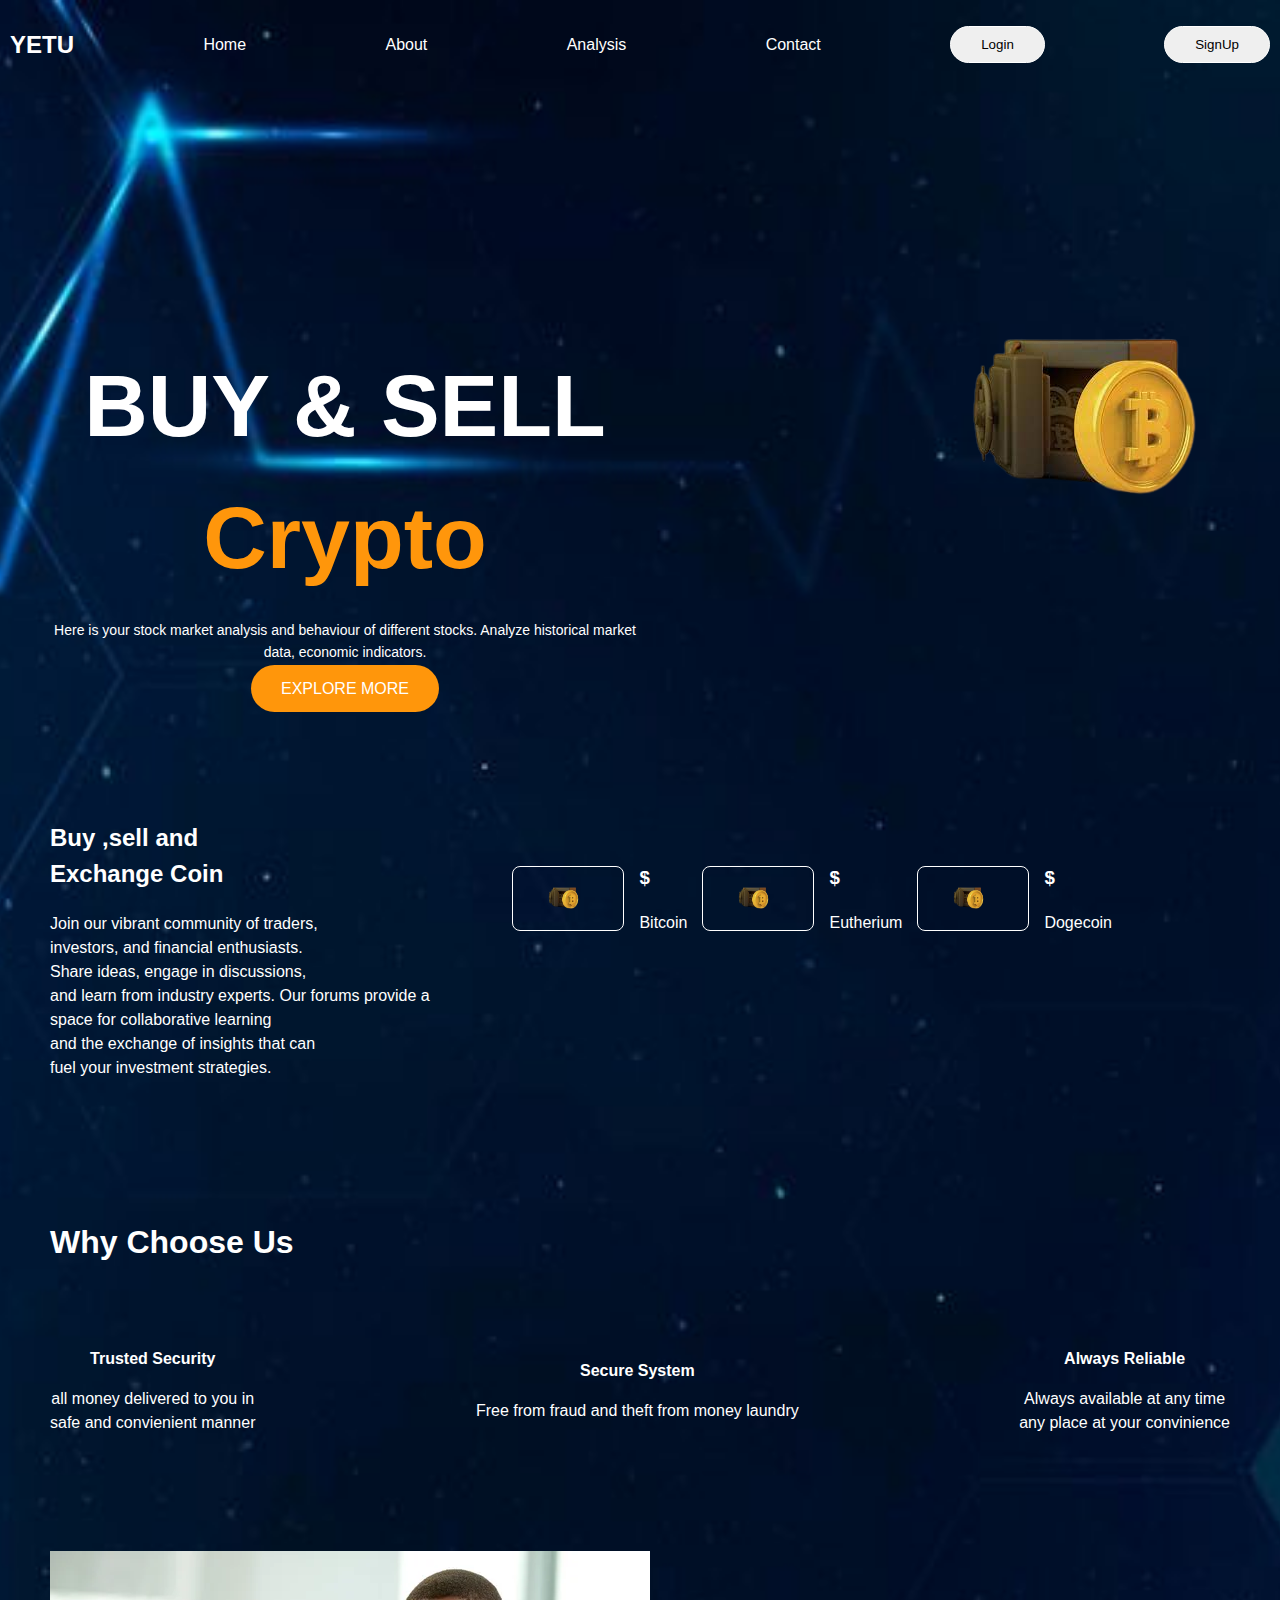
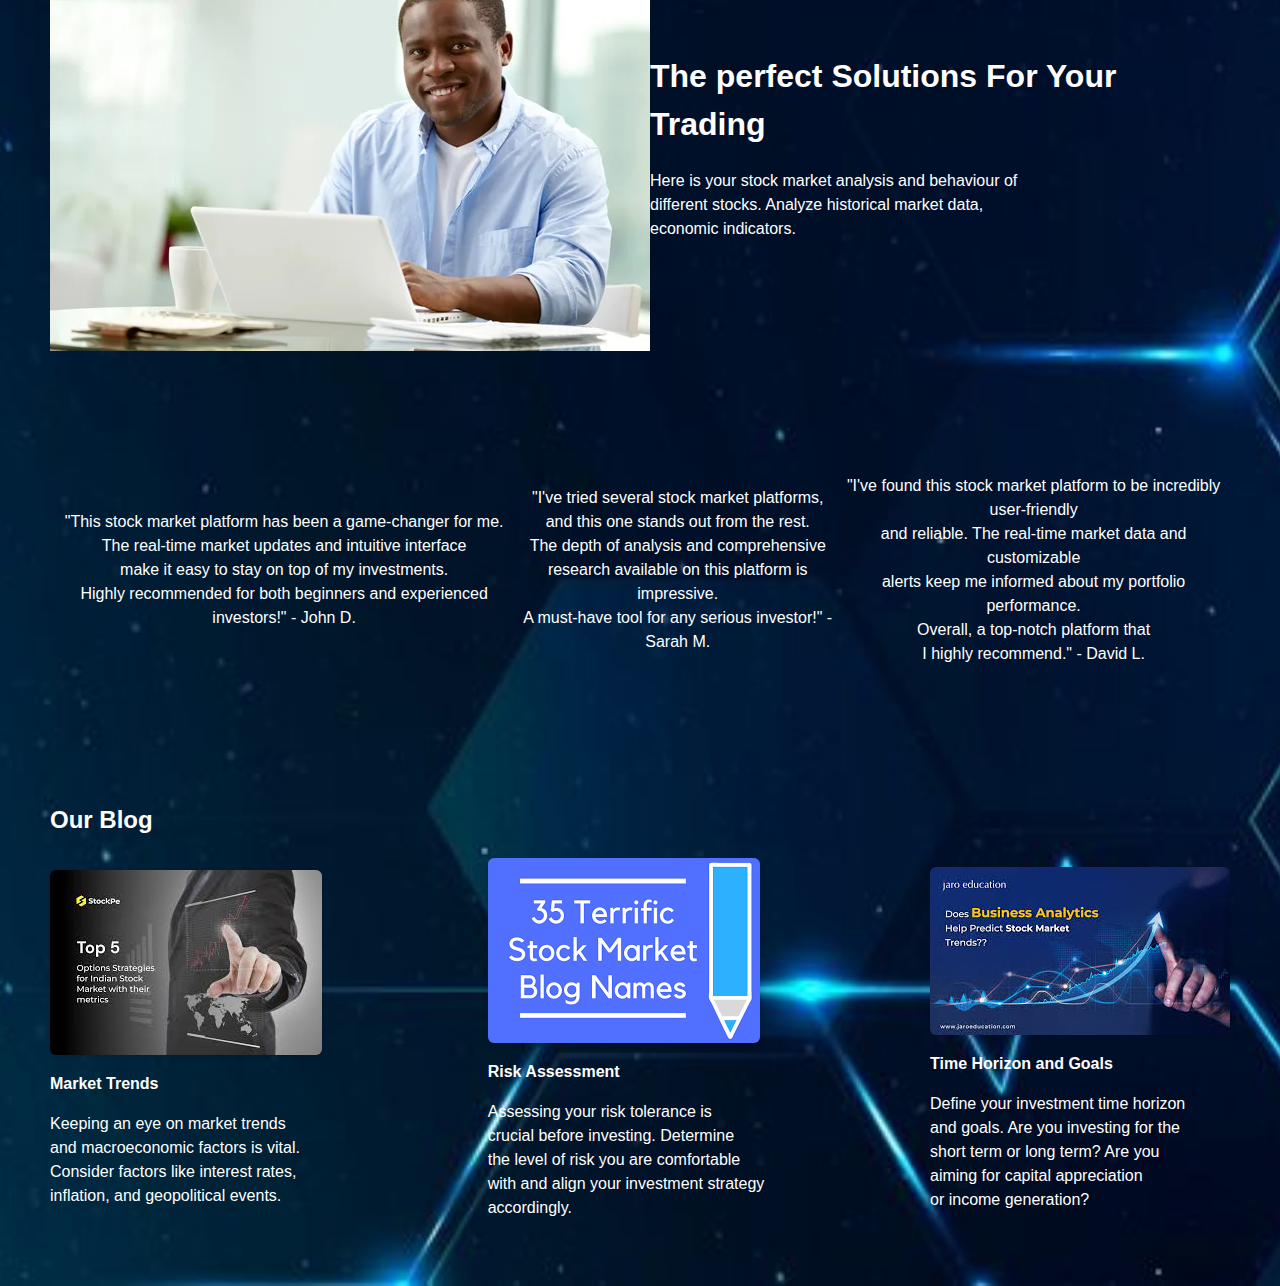
<file: index.html>
<!DOCTYPE html>
<html lang="en">
<head>
    <meta charset="UTF-8">
    <meta name="viewport" content="width=device-width, initial-scale=1.0">
    <title>Document</title>
    <link rel="stylesheet" href="/index.css">
    <link rel="stylesheet" href="https://cdnjs.cloudflare.com/ajax/libs/font-awesome/6.4.0/css/all.min.css" integrity="sha512-iecdLmaskl7CVkqkXNQ/ZH/XLlvWZOJyj7Yy7tcenmpD1ypASozpmT/E0iPtmFIB46ZmdtAc9eNBvH0H/ZpiBw==" crossorigin="anonymous" referrerpolicy="no-referrer" />
    <script src="https://code.jquery.com/jquery-3.7.0.js" integrity="sha256-JlqSTELeR4TLqP0OG9dxM7yDPqX1ox/HfgiSLBj8+kM=" crossorigin="anonymous"></script>
</head>
<body>
   <nav>
    <ul>
        <b>YETU</b>
        <li><a href="/home.html">Home</a></li>
        <li><a href="/about.html">About</a></li>
        <li><a href="/index.html">Analysis</a></li>
        <li><a href="/contact.html">Contact</a></li>
        <a href="/login.html"><button>Login</button></a>
        <a href="/signUp.html"><button>SignUp</button></a>
    </ul>
   </nav> 
   <section>
    <div class="allstock">
        <div class="stock">
            <h1>BUY & SELL <span>Crypto</span></h1>
            <p class="p">Here is your stock market  analysis and behaviour of  different stocks. Analyze  historical market data,  economic indicators.</p>
            <a href="#" class="btn">EXPLORE MORE</a>
        </div>
        <div class="circle">
            <img src="/image/bit-removebg-preview.png" alt="graph" class="graph">
        </div>
    </div>
   </section>

   <section>
    <div class="second">
        <div class="second2">
        <h2>Buy ,sell and <br>Exchange Coin </h2>
        <p>Join our vibrant community of traders,<br> investors, and financial enthusiasts. <br>Share ideas, engage in discussions, <br> and learn from industry experts. Our forums provide a <br>space for collaborative learning <br>and the exchange of insights that can <br>fuel your investment strategies.
        </p>
        </div>
        <div class="bitcoins2">
        <div class="bit">
            <img src="/image/bit-removebg-preview.png" alt="">
        </div>
        <div>
            <h3> $<span id="bitcoin1"></span></h3>
            <p>Bitcoin</p>
        </div>
        <div class="bit">
            <img src="/image/bit-removebg-preview.png" alt="">
        </div>
        <div>
            <h3>$ <span id="eutherium"></span></h3>
            <p>Eutherium</p>
        </div>
        <div class="bit">
            <img src="/image/bit-removebg-preview.png" alt="">
        </div>
        <div>
            <h3>$ <span id="dogecoin"></span></h3>
            <p>Dogecoin</p>
        </div>
    </div>
    </div>
   </section>
   <section>
    <h1 class="w">Why Choose Us</h1>
   <div class="why">
  <div class="t">
    <i class="fa-sharp fa-solid fa-dollar-sign"></i >
    <br>
    <b>Trusted Security</b>
    <p class="all">all money delivered to you in <br> safe and convienient manner </p>
  </div>
  <div class="lock">
    <i class="fa-solid fa-lock"></i>
    <br>
    <b>Secure System</b>
    <p>Free from fraud and theft from money laundry</p>
  </div>
  <div class="clock">
    <i class="fa-solid fa-clock"></i>
    <br>
    <b>Always Reliable</b>
    <p>Always available at any time  <br>any place at your convinience</p>
  </div>
   </div>
   </section>
   <section>
    <div  class="perfect">
    <div class="writing">
        <img src="/image/graph.jpg.jpg" alt="">
    </div>
    <div class="man">
  <h1>The perfect Solutions For Your Trading</h1>
  <p class="p3">Here is your stock market  analysis and behaviour of <br> different stocks. Analyze  historical market data, <br> economic indicators.</p>
  <p></p>
    </div>
    </div>
   </section>
   <section>
    <div class="reviews">
        <div class="reviews1">
            <p>"This stock market platform has been a game-changer for me. <br> The real-time market updates and intuitive interface <br> make it easy to stay on top of my investments. <br> Highly recommended for both beginners and experienced investors!" - John D.</p>
        </div>
        <div class="reviews2">
           <p>"I've tried several stock market platforms, <br> and this one stands  out from the rest. <br> The depth of analysis and comprehensive <br> research available on this platform is impressive.  <br> A must-have tool for any serious investor!" - Sarah M.</p>
        </div>
        <div class="reviews3">
            <p>"I've found this stock market platform to be incredibly user-friendly <br> and reliable. The real-time market data and customizable <br> alerts keep me informed about my portfolio performance.  <br> Overall, a top-notch platform that <br> I highly recommend." - David L.</p>
        </div>
    </div>
   </section>
   <section>
    <h2 class="our">Our Blog</h2>
    <div class="blog">
        <div class="blog1">
        <img src="/image/images1.jpeg" alt="">
        <br>
        <b>Market Trends</b>
        <p> Keeping an eye on market trends <br> and macroeconomic factors is vital. <br>Consider factors like interest rates, <br>inflation, and geopolitical events.</p>
        </div>
        <div class="blog2">
        <img src="/image/images2.png" alt="">
        <br>
        <b>Risk Assessment</b>
        <p> Assessing your risk tolerance is <br>crucial before investing. Determine <br>the level of risk you are comfortable <br>with and align your investment strategy <br>accordingly. </p>
        </div>
        <div class="blog3">
        <img src="/image/images3.jpeg" alt="">
        <br>
        <b>Time Horizon and Goals</b>
        <p> Define your investment time horizon <br>and goals. Are you investing for the <br>short term or long term?  Are you <br>aiming for capital appreciation <br>or income generation? </p>
        </div>
    </div>
   </section>
   <script src="/index.js"></script>
</body>
</html>
</file>
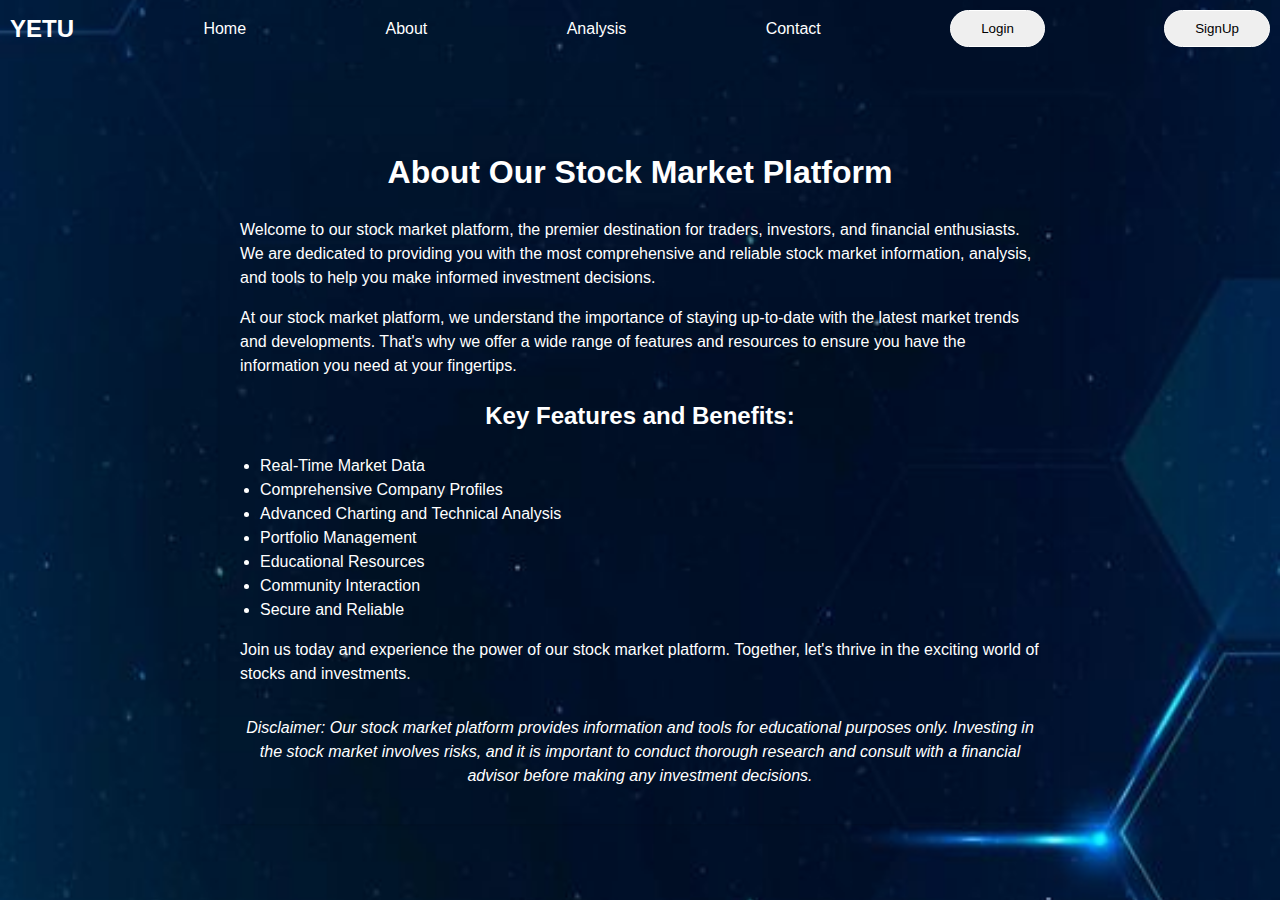
<file: about.html>
<!DOCTYPE html>
<html lang="en">
<head>
    <meta charset="UTF-8">
    <meta name="viewport" content="width=device-width, initial-scale=1.0">
    <title>About | Stock Market Platform</title>
    <link rel="stylesheet" href="about.css">
</head>
<body>
    <nav>
        <ul>
            <b>YETU</b>
            <li><a href="/home.html">Home</a></li>
            <li><a href="/about.html">About</a></li>
            <li><a href="/index.html">Analysis</a></li>
            <li><a href="/contact.html">Contact</a></li>
            <a href="/login.html"><button>Login</button></a>
            <a href="/signUp.html"><button>SignUp</button></a>
        </ul>
       </nav> 
   <section id="about-section">
      <div class="container">
         <h1>About Our Stock Market Platform</h1>
         <p>Welcome to our stock market platform, the premier destination for traders, investors, and financial enthusiasts. We are dedicated to providing you with the most comprehensive and reliable stock market information, analysis, and tools to help you make informed investment decisions.</p>
         <p>At our stock market platform, we understand the importance of staying up-to-date with the latest market trends and developments. That's why we offer a wide range of features and resources to ensure you have the information you need at your fingertips.</p>
         <h2>Key Features and Benefits:</h2>
         <ul>
            <li>Real-Time Market Data</li>
            <li>Comprehensive Company Profiles</li>
            <li>Advanced Charting and Technical Analysis</li>
            <li>Portfolio Management</li>
            <li>Educational Resources</li>
            <li>Community Interaction</li>
            <li>Secure and Reliable</li>
         </ul>
         <p>Join us today and experience the power of our stock market platform. Together, let's thrive in the exciting world of stocks and investments.</p>
         <p class="disclaimer">Disclaimer: Our stock market platform provides information and tools for educational purposes only. Investing in the stock market involves risks, and it is important to conduct thorough research and consult with a financial advisor before making any investment decisions.</p>
      </div>
   </section>

</body>
</html>
</file>
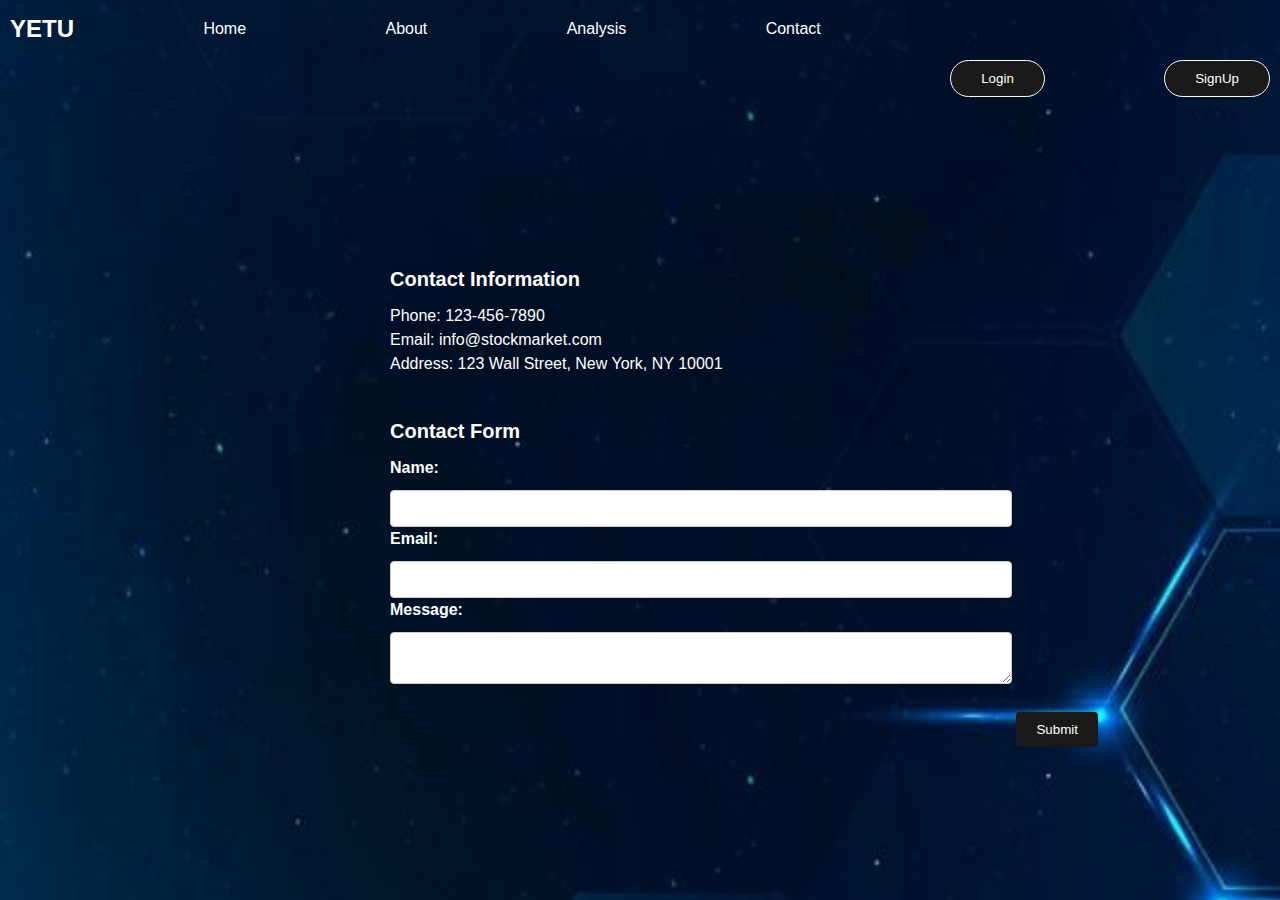
<file: contact.html>
<!DOCTYPE html>
<html lang="en">
<head>
  <meta charset="UTF-8">
  <meta name="viewport" content="width=device-width, initial-scale=1.0">
  <title>Contact Us</title>
  <link rel="stylesheet" href="contact.css">
</head>
<body>
    <nav>
        <ul>
            <b>YETU</b>
            <li><a href="/home.html">Home</a></li>
            <li><a href="/about.html">About</a></li>
            <li><a href="/index.html">Analysis</a></li>
            <li><a href="/contact.html">Contact</a></li>
            <a href="/login.html"><button>Login</button></a>
            <a href="/signUp.html"><button>SignUp</button></a>
        </ul>
       </nav> 
  <main>
    <section>
      <h2>Contact Information</h2>
      <p>
        Phone: 123-456-7890<br>
        Email: info@stockmarket.com<br>
        Address: 123 Wall Street, New York, NY 10001
      </p>
    </section>
    
    <section>
      <h2>Contact Form</h2>
      <form action="submit.php" method="POST">
        <label for="name">Name:</label>
        <input type="text" id="name" name="name" required>
        
        <label for="email">Email:</label>
        <input type="email" id="email" name="email" required>
        
        <label for="message">Message:</label>
        <textarea id="message" name="message" required></textarea>
        
        <button type="submit">Submit</button>
      </form>
    </section>
  </main>
  
  
</body>
</html>
</file>
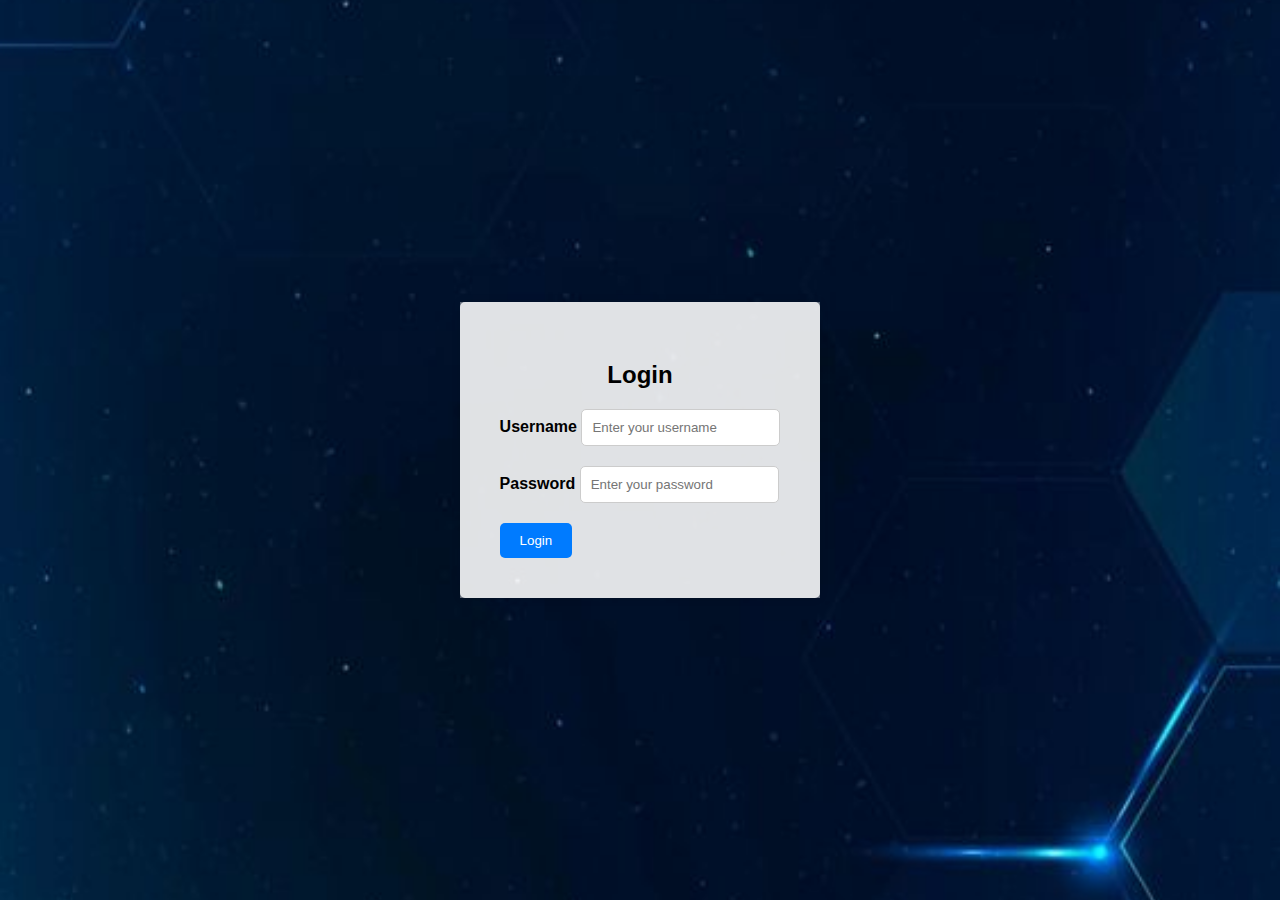
<file: login.html>
<!DOCTYPE html>
<html>
<head>
  <title>Stock Market Login</title>
  <link rel="stylesheet" type="text/css" href="login.css">
</head>
<body>
  <div class="container">
    <div class="login-box">
      <h2>Login</h2>
      <form>
        <div class="input-group">
          <label for="username">Username</label>
          <input type="text" id="username" placeholder="Enter your username">
        </div>
        <div class="input-group">
          <label for="password">Password</label>
          <input type="password" id="password" placeholder="Enter your password">
        </div>
        <a href="/index.html"><button type="submit">Login</button></a>
      </form>
    </div>
  </div>
</body>
</html>
</file>
<file: index.css>
/* Global Styles */
body {
    font-family: Arial, sans-serif;
    margin: 0;
    padding: 0;
    line-height: 1.5;
    background-image: url(/image/back3.jpg);
    background-repeat: no-repeat;
    background-position:center ;
    background-size: cover;
    color: white;
  }
  
  /* Navigation */
  nav {
    /* background-color: #1a1a1a; */
    color: #ffffff;
    padding: 10px;
  }
  
  nav ul {
    display: flex;
    align-items: center;
    justify-content: space-between;
    list-style: none;</a>
    margin: 0;
    padding: 0;
  }
  
  nav ul b {
    font-size: 1.5rem;
  }
  
  nav ul li a {
    color: #ffffff;
    text-decoration: none;
    margin: 0 10px;
  }
  
  nav ul button {
    /* color: #ffffff; */
    text-decoration: none;
    border: 1px solid #ffffff;
    padding: 10px 30px;
    border-radius: 20px;
  }
  
  /* Main Sections */
  section {
    padding: 50px;
  }
  
  .section-title {
    text-align: center;
    margin-bottom: 30px;
  }
  
  .allstock {
    display: flex;
    align-items: center;
    justify-content: space-between;
  }
  
  .stock {
    flex: 1;
    text-align: center;
    margin-top: 12%;
  }
  .stock h1{
    font-size: 88px;
    margin-bottom: 15px;
  }
  .stock span{
    color:#ff960b ;
  }
.stock .btn{
    display: inline;
    margin-top: 30px;
    background: #ff960b;
    color: #fff;
    text-decoration: none;
    padding: 15px 30px;
    border-radius: 30px;
}
  
  .p {
    font-size: 14px;
    line-height: 22px;
   
  }
  
  .p2 {
    margin-top: 20px;
  }
  
  .circle {
    flex: 1;
    display: flex;
    justify-content: flex-end;
  }
  
  .circle img {
    max-width: 100%;
  }
  
  .second {
    display: flex;
    align-items: center;
    justify-content: space-between;
  }
  
  .second2 {
    flex: 1;
  }
  
  .bit img {
    width: 40px;
    margin-right: 10px;
  }
  .bitcoins2{
    position: relative;
    right: 10%;
    bottom: 50px;
    display: flex;
    align-items: center;
  }
  .bit{
    display: flex;
    align-items: center;
    font-size: 14px;
    margin: 0 15px;
    color: #ff960b;
    border: 1px solid #fff;
    padding: 20px 30px;
    border-radius: 8px;
  }
  .bit h3{
    color: #fff;
    margin-top: 5px;
  }
  
  .why {
    display: flex;
    align-items: center;
    justify-content: space-between;
  }
  
  .why .t,
  .why .lock,
  .why .clock {
    text-align: center;
  }
  
  .why i {
    font-size: 2.5rem;
    color: #1a1a1a;
  }
  
  .perfect {
    display: flex;
    align-items: center;
    justify-content: space-between;
  }
  
  .writing,
  .man {
    flex: 1;
  }
  
  .man h1 {
    margin-top: 0;
  }
  
  .reviews {
    display: flex;
    align-items: center;
    justify-content: space-between;
  }
  
  .reviews p {
    text-align: center;
  }
  
  .blog {
    display: flex;
    align-items: center;
    justify-content: space-between;
  }
  
  .blog img {
    max-width: 100%;
    border-radius: 6px;
    box-shadow: 0 2px 4px rgba(0, 0, 0, 0.1);
  }
  
  .blog b {
    display: block;
    margin-top: 10px;
    font-weight: bold;
  }
  
  /* Media Queries */
  @media (max-width: 768px) {
    /* Responsive Navigation */
    nav ul {
      flex-direction: column;
    }
  
    nav ul li a {
      margin: 10px 0;
    }
  
    /* Responsive Sections */
    section {
      padding: 30px;
    }
  
    .allstock {
      flex-direction: column;
      align-items: center;
    }
  
    .circle {
      margin-top: 30px;
      justify-content: center;
    }
  
    .circle img {
      width: 80%;
    }
  
    .second {
      flex-direction: column;
      align-items: center;
    }
  
    .bit {
      margin-top: 30px;
    }
  
    .bit img {
      width: 70%;
    }
  
    .why {
      flex-direction: column;
      align-items: center;
    }
  
    .perfect {
      flex-direction: column;
      align-items: center;
    }
  
    .writing,
    .man {
      margin-top: 30px;
    }
  
    .blog {
      flex-direction: column;
      align-items: center;
    }
  }
  .t i{
    color: #ffffff;
  }
  .clock i{
color: #fff;
  }
  .lock i{
    color: #ffffff;
  }
</file>
<file: about.css>
nav {
    /* background-color: #1a1a1a; */
    color: #ffffff;
    padding: 10px;
  }
  
  nav ul {
    display: flex;
    align-items: center;
    justify-content: space-between;
    list-style: none;
    margin: 0;
    padding: 0;
  }
  
  nav ul b {
    font-size: 1.5rem;
  }
  
  nav ul li a {
    color: #ffffff;
    text-decoration: none;
    margin: 0 10px;
  }
  
  nav ul button {
    /* color: #ffffff; */
    text-decoration: none;
    border: 1px solid #ffffff;
    padding: 10px 30px;
    border-radius: 20px;
  }
/* Global Styles */
body {
    font-family: Arial, sans-serif;
    margin: 0;
    padding: 0;
    line-height: 1.5;
    background-image: url(/image/back3.jpg);
    background-repeat: no-repeat;
    background-position:center ;
    background-size: cover;
    color: white;
  }
  
  .container {
    max-width: 800px;
    margin: 0 auto;
    padding: 20px;
    /* background-color: #fff; */
    box-shadow: 0 2px 4px rgba(0, 0, 0, 0.1);
  }
  
  header {
    background-color: #1a1a1a;
    color: #ffffff;
    padding: 10px;
  }
  
  nav ul {
    list-style: none;
    margin: 0;
    padding: 0;
  }
  
  nav ul li {
    display: inline;
  }
  
  nav ul li a {
    color: #ffffff;
    text-decoration: none;
    margin: 0 10px;
  }
  
  section#about-section {
    padding: 50px 0;
  }
  
  h1, h2 {
    text-align: center;
  }
  
  ul {
    list-style-type: disc;
    padding-left: 20px;
  }
  
  .disclaimer {
    font-style: italic;
    text-align: center;
    margin-top: 30px;
  }
  
  footer {
    background-color: #1a1a1a;
    color: #ffffff;
    padding: 20px;
    text-align: center;
  }
  
  footer p {
    margin: 0;
  }
  
  /* Responsive Styles */
  @media (max-width: 768px) {
    .container {
      padding: 10px;
    }
  }
</file>
<file: contact.css>
body {
    font-family: Arial, sans-serif;
    margin: 0;
    padding: 0;
    line-height: 1.5;
    background-image: url(/image/back3.jpg);
    background-repeat: no-repeat;
    background-position:center ;
    background-size: cover;
    color: white;
  }
  

  nav {
    /* background-color: #1a1a1a; */
    color: #ffffff;
    padding: 10px;
  }
  
  nav ul {
    display: flex;
    align-items: center;
    justify-content: space-between;
    list-style: none;
    margin: 0;
    padding: 0;
  }
  
  nav ul b {
    font-size: 1.5rem;
  }
  
  nav ul li a {
    color: #ffffff;
    text-decoration: none;
    margin: 0 10px;
  }
  
  nav ul button {
    /* color: #ffffff; */
    text-decoration: none;
    border: 1px solid #ffffff;
    padding: 10px 30px;
    border-radius: 20px;
  }


  h1 {
    margin: 0;
    font-size: 24px;
  }

  main {
    padding: 40px;
    position: relative;
    left: 350px;
    top: 150px;
    
  }

  section {
    margin-bottom: 40px;
  }

  h2 {
    font-size: 20px;
    margin-bottom: 10px;
  }

  p {
    margin: 0;
  }

  label {
    display: block;
    margin-bottom: 10px;
    font-weight: bold;
    
  }

  input,
  textarea {
    width: 50%;
    padding: 10px;
    border: 1px solid #ccc;
    border-radius: 4px;
    resize: vertical;
  }

  button {
    background-color: #1a1a1a;
    color: #ffffff;
    padding: 10px 20px;
    border: none;
    border-radius: 4px;
    cursor: pointer;
    position: relative;
    top: 50px;
  }

  button:hover {
    background-color: #000000;
  }

  footer {
    background-color: #1a1a1a;
    color: #ffffff;
    padding: 20px;
    text-align: center;
  }
</file>
<file: login.css>
body {
    font-family: Arial, sans-serif;
    margin: 0;
    padding: 0;
    background-image: url('/image/back3.jpg');
    background-size: cover;
    background-position: center;
    background-repeat: no-repeat;
  }
  
  .container {
    display: flex;
    justify-content: center;
    align-items: center;
    height: 100vh;
    /* width: 50%; */
  }
  
  .login-box {
    position: relative;
    background-color: rgba(255, 255, 255, 0.8);
    padding: 40px;
    border-radius: 5px;
    box-shadow: 0 0 10px rgba(0, 0, 0, 0.1);
    animation: slide-up 0.5s ease-out;
    
  }
  
  .login-box::before {
    content: "";
    position: absolute;
    top: 0;
    left: 0;
    right: 0;
    bottom: 0;
    background: rgba(255, 255, 255, 0.4);
    z-index: -1;
  }
  
  @keyframes slide-up {
    0% {
      transform: translateY(100%);
    }
    100% {
      transform: translateY(0);
    }
  }
  
  h2 {
    text-align: center;
    margin-bottom: 20px;
  }
  
  form {
    display: flex;
    flex-direction: column;
  }
  
  .input-group {
    margin-bottom: 20px;
  }
  
  label {
    font-weight: bold;
  }
  
  input[type="text"],
  input[type="password"] {
    padding: 10px;
    border: 1px solid #ccc;
    border-radius: 5px;
  }
  
  button {
    padding: 10px 20px;
    background-color: #007bff;
    color: #fff;
    border: none;
    border-radius: 5px;
    cursor: pointer;
    transition: background-color 0.3s ease;
  }
  
  button:hover {
    background-color: #0056b3;
  }
</file>
